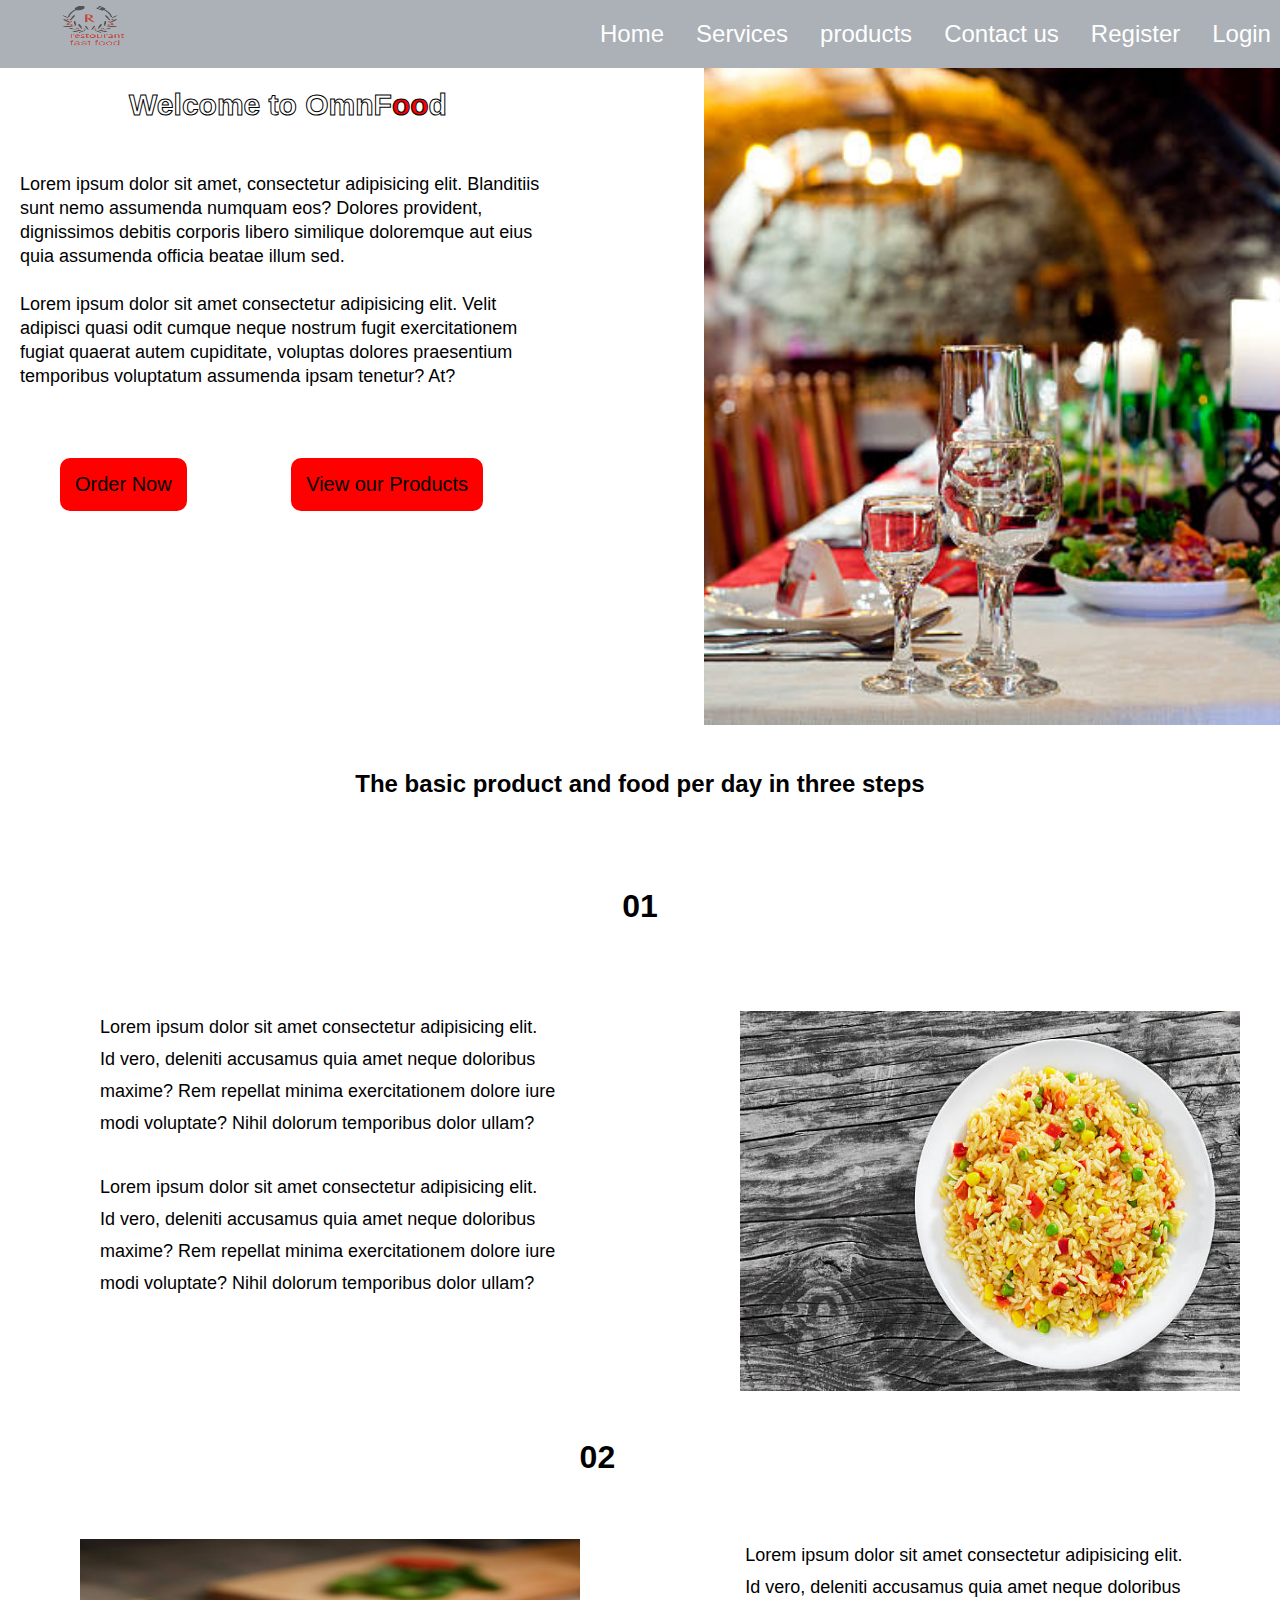
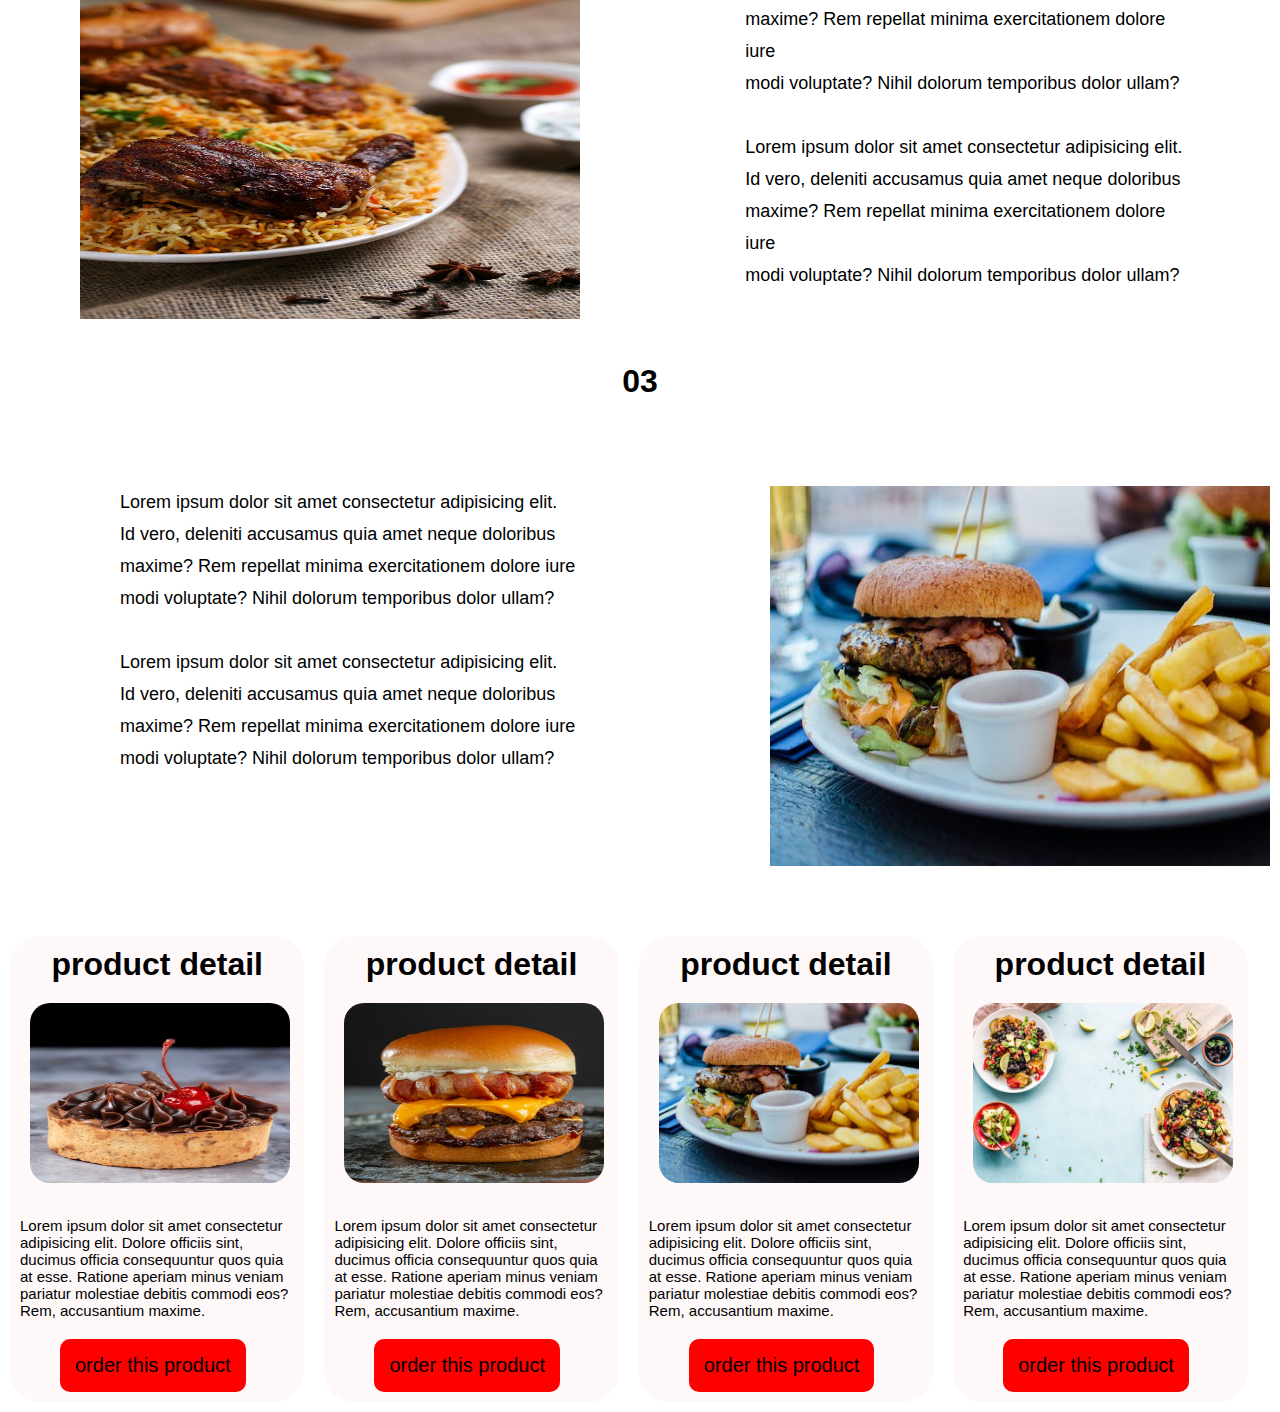
<file: index.html>
<!DOCTYPE html>
<html lang="en">
<head>
    <meta charset="UTF-8">
    <meta http-equiv="X-UA-Compatible" content="IE=edge">
    <meta name="viewport" content="width=device-width, initial-scale=1.0">
    <title>PROJECT</title>
    <link rel="stylesheet" href="index.css">
    <link rel="preconnect" href="https://fonts.googleapis.com">
<link rel="preconnect" href="https://fonts.gstatic.com" crossorigin>
<link href="https://fonts.googleapis.com/css2?family=Roboto:wght@100&display=swap" rel="stylesheet">
</head>
<body>
    <header class="header">
        <nav class="navbar">
            <div class="logo">
                <img src="./Image/fast-removebg-preview.png" >
            </div>
            <ul>
                <li><a href="index.html"> Home</a></li>
                <li><a href="services.html"> Services</a></li>
                <li><a href="products.html"> products</a></li>               
                 <li><a href="contact.html"> Contact us</a></li>
                 <li><a href="register.html"> Register</a></li>
                 <li><a href="login.html"> Login</a></li>
            </ul>
        </nav>
        <aside class="container">
            <div class="container-part1">
               <strong><h1>Welcome to OmnF<span>oo</span>d</h1></strong>
                <p>
                    Lorem ipsum dolor sit amet, consectetur adipisicing elit. Blanditiis sunt nemo assumenda numquam eos? Dolores provident, dignissimos debitis corporis libero similique doloremque aut eius quia assumenda officia beatae illum sed.<br><br>
           Lorem ipsum dolor sit amet consectetur adipisicing elit. Velit adipisci quasi odit cumque neque nostrum fugit exercitationem fugiat quaerat autem cupiditate, voluptas dolores praesentium temporibus voluptatum assumenda ipsam tenetur? At?</p>
            <div class="button">
           <button>Order Now</button>
                <button style="margin-left:100px" >View our Products</button></div>   
        </div>
            <div class="container-part2"></div>
        </aside>
    </header>
    <div class="products">
        <h2>The basic product and food per day in three steps</h2>
        <div class="day-per-day">
            <h2>01</h2><br><br>
            <div class="product-one">
                
                <p>Lorem ipsum dolor sit amet consectetur adipisicing elit.<br> Id vero, deleniti accusamus quia amet neque doloribus<br> maxime? Rem repellat minima exercitationem dolore iure<br> modi voluptate? Nihil dolorum temporibus dolor ullam?<br>
                    <br>
                    Lorem ipsum dolor sit amet consectetur adipisicing elit.<br> Id vero, deleniti accusamus quia amet neque doloribus<br> maxime? Rem repellat minima exercitationem dolore iure<br> modi voluptate? Nihil dolorum temporibus dolor ullam?<br>
                    <br></p>
                    
                <img src="./Image/pilau.jpg" alt="" width="500px" height="380px">
                

        </div><br>
 <div class="day-per-day">
 <div class="product-two">
  <img src="./Image/chic.jpeg" alt="" width="500px" height="380px">
<h2>02</h2><br><br><br>
<p>Lorem ipsum dolor sit amet consectetur adipisicing elit.<br> Id vero, deleniti accusamus quia amet neque doloribus<br> maxime? Rem repellat minima exercitationem dolore iure<br> modi voluptate? Nihil dolorum temporibus dolor ullam?<br>
                    <br>
 Lorem ipsum dolor sit amet consectetur adipisicing elit.<br> Id vero, deleniti accusamus quia amet neque doloribus<br> maxime? Rem repellat minima exercitationem dolore iure<br> modi voluptate? Nihil dolorum temporibus dolor ullam?<br>
                    <br></p>
</div>
<div class="day-per-day">
    <h2>03</h2><br><br>
<div class="product-three">
    
    <p>Lorem ipsum dolor sit amet consectetur adipisicing elit.<br> Id vero, deleniti accusamus quia amet neque doloribus<br> maxime? Rem repellat minima exercitationem dolore iure<br> modi voluptate? Nihil dolorum temporibus dolor ullam?<br>
                        <br>
                        Lorem ipsum dolor sit amet consectetur adipisicing elit.<br> Id vero, deleniti accusamus quia amet neque doloribus<br> maxime? Rem repellat minima exercitationem dolore iure<br> modi voluptate? Nihil dolorum temporibus dolor ullam?<br>
                        <br></p>
<img src="./Image/food8.jpeg" alt="" width="500px" height="380px">
 
        </div>
    
</div>
    </div>
</div></div>
<div class="all-product" >
<div id="product">
<div class="product-detail">
    <h1>product detail</h1>
    <img src="./Image/food2.jpeg">
    <p>Lorem ipsum dolor sit amet consectetur adipisicing elit. Dolore officiis sint, ducimus officia consequuntur quos quia at esse. Ratione aperiam minus veniam pariatur molestiae debitis commodi eos? Rem, accusantium maxime.</p>
<button id="btn">order this product</button>
</div>
<div class="product-detail">
    <h1>product detail</h1>
    <img src="./Image/food3.jpeg">
    <p>Lorem ipsum dolor sit amet consectetur adipisicing elit. Dolore officiis sint, ducimus officia consequuntur quos quia at esse. Ratione aperiam minus veniam pariatur molestiae debitis commodi eos? Rem, accusantium maxime.</p>
<button id="btn">order this product</button>
</div>
<div class="product-detail">
    <h1>product detail</h1>
    <img src="./Image/food11.jpeg">
    <p>Lorem ipsum dolor sit amet consectetur adipisicing elit. Dolore officiis sint, ducimus officia consequuntur quos quia at esse. Ratione aperiam minus veniam pariatur molestiae debitis commodi eos? Rem, accusantium maxime.</p>
<button id="btn">order this product</button>
</div>
<div class="product-detail">
    <h1>product detail</h1>
    <img src="./Image/food12.jpeg">
    <p>Lorem ipsum dolor sit amet consectetur adipisicing elit. Dolore officiis sint, ducimus officia consequuntur quos quia at esse. Ratione aperiam minus veniam pariatur molestiae debitis commodi eos? Rem, accusantium maxime.</p>
<button id="btn">order this product</button>
</div>
</div>
<a href="products.html"> <button id="view-more">view more products</button></a>
</div>
 


</body>
</html>
</file>
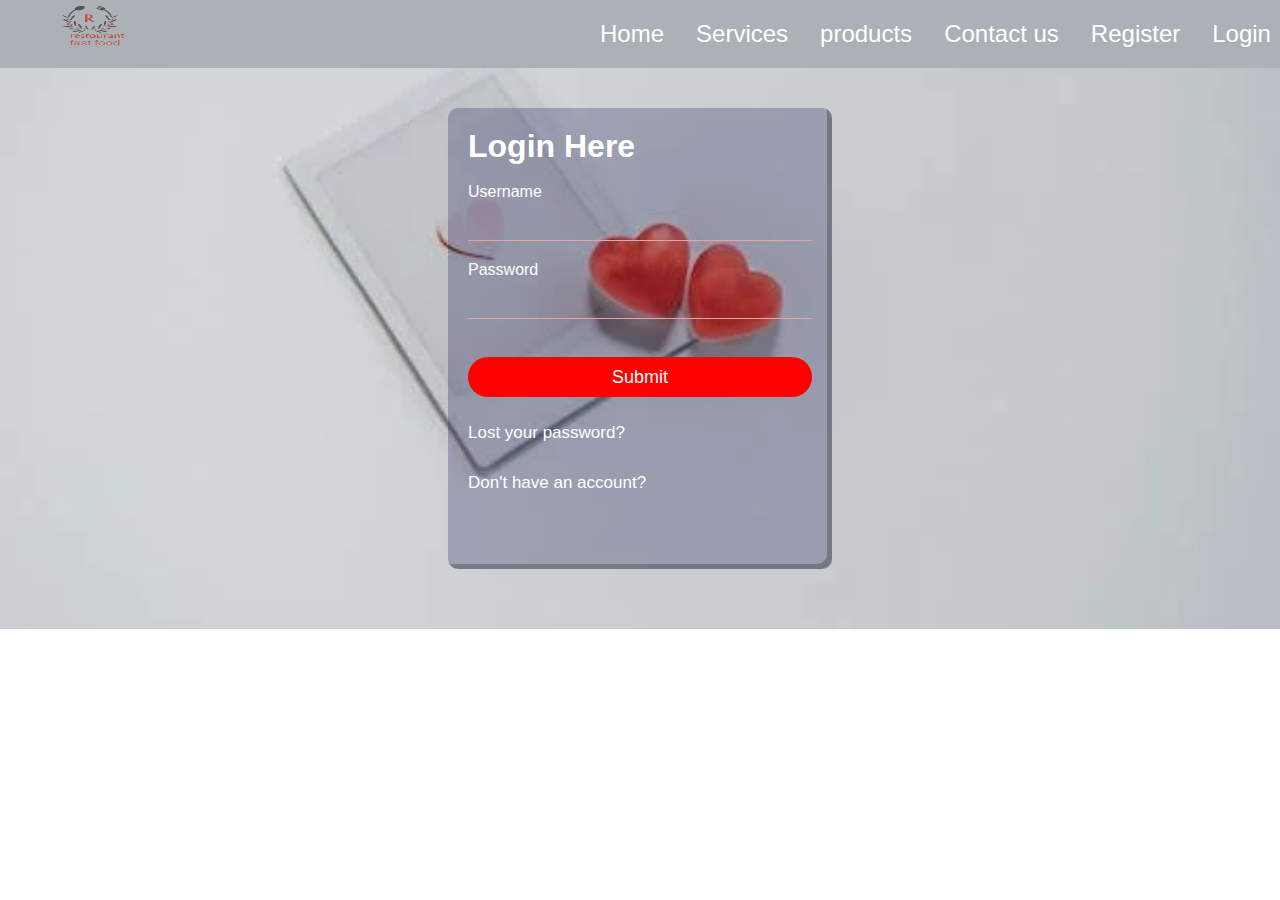
<file: login.html>
<!DOCTYPE html>
<html lang="en">
<head>
    <meta charset="UTF-8">
    <meta http-equiv="X-UA-Compatible" content="IE=edge">
    <meta name="viewport" content="width=device-width, initial-scale=1.0">
    <title>Document</title>
    <link rel="stylesheet" href="index.css">
</head>
<body>
    <div class="box">
        
    <nav class="navbar">
        <div class="logo">
            <img src="./Image/fast-removebg-preview.png">
        </div>
        <ul>
            <li><a href="index.html"> Home</a></li>
            <li><a href="services.html"> Services</a></li>
            <li><a href="products.html"> products</a></li>               
             <li><a href="contact.html"> Contact us</a></li>
             <li><a href="register.html"> Register</a></li>
             <li><a href="login.html"> Login</a></li>
        </ul>
    </nav>
    <div class="loginbox">
        
        <h1>Login Here</h1><br>
        <form>
            <label>Username</label><br>
            <input type="text"><br>
            <label>Password</label><br>
            <input type="text"><br><br>
            <input type="Submit"><br>
           
           
        </form>
        <a href="forget.html">Lost your password?</a> <br><br>
        <a href="register.html">Don't have an account?</a><br><br>
        <a href=""></a><br>
    </div>
    
</div>
</body>
</html>
</file>
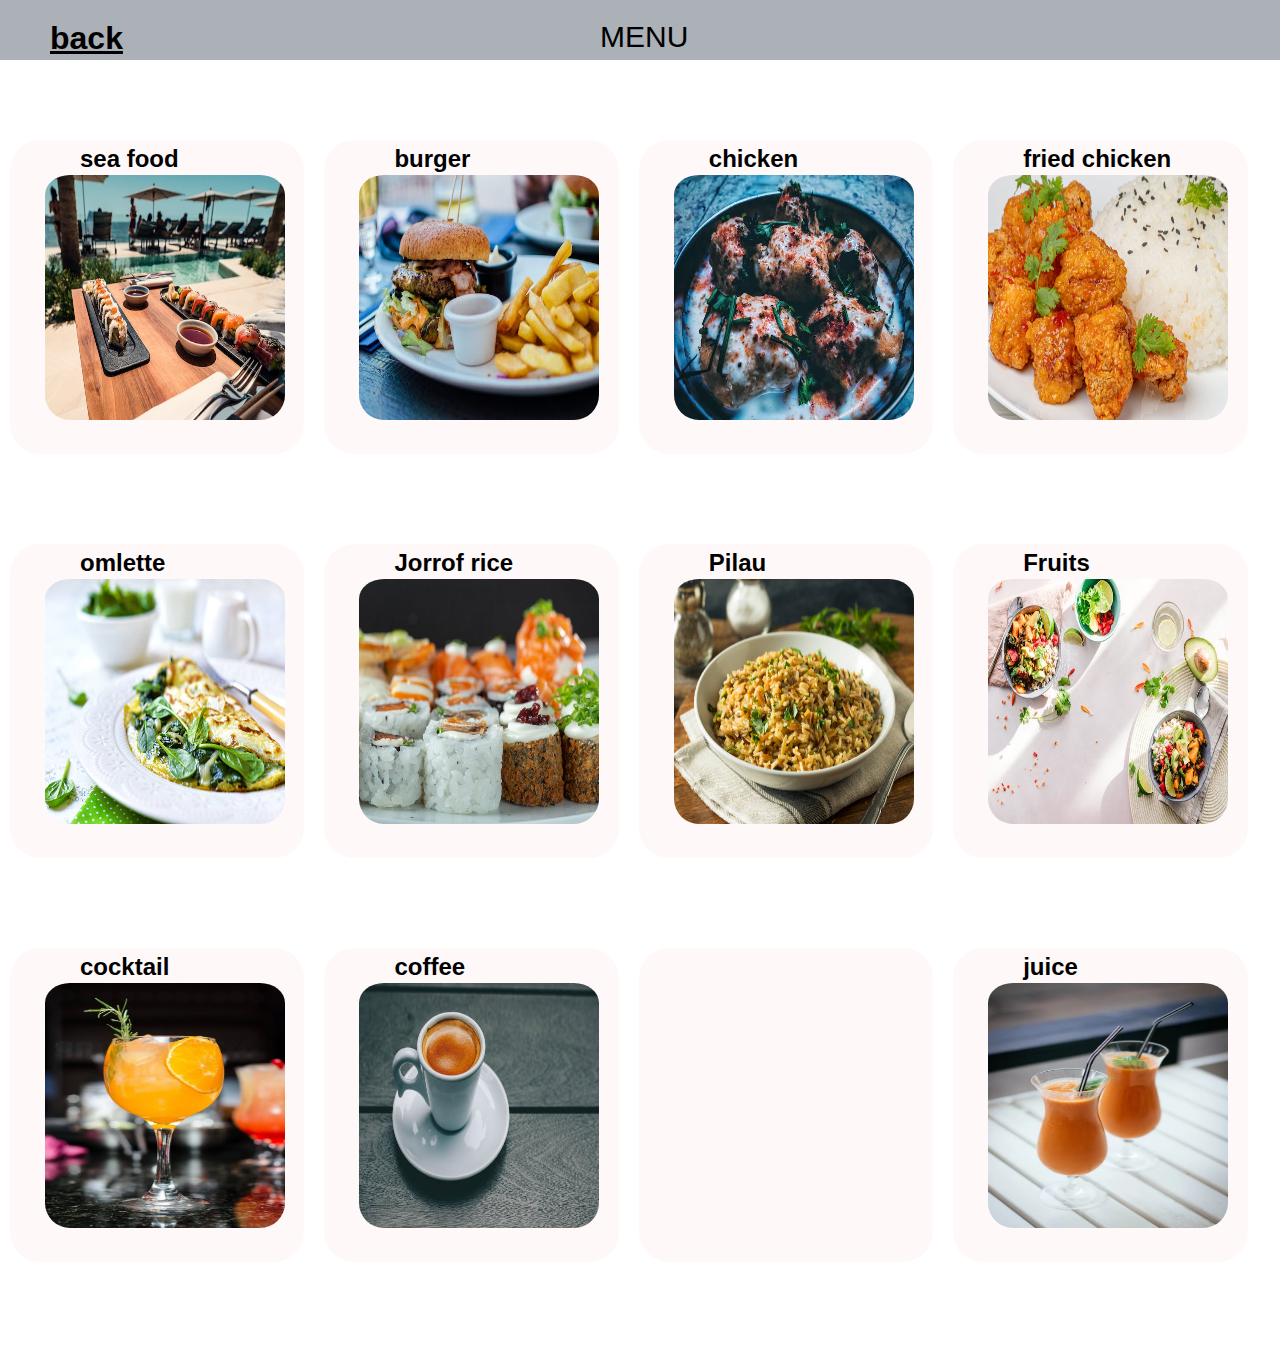
<file: menu.html>
<!DOCTYPE html>
<html lang="en">
<head>
    <meta charset="UTF-8">
    <meta http-equiv="X-UA-Compatible" content="IE=edge">
    <meta name="viewport" content="width=device-width, initial-scale=1.0">
    <title>Document</title>
    <link rel="stylesheet" href="index.css">
</head>
<body>
    <div class="menu2">
    <div class="menu">
        <h1><a href="services.html">back</a></h1>
        <p>MENU</p></div>
    <div class="image">
        <div class="image2">
        <h2>sea food</h2>
        <img src="./Image/sea.jpeg" width="280px" height="300px"></div>
        <div class="image2">
        <h2>burger</h2>
        <img src="./Image/food8.jpeg" width="280px" height="300px"></div>
        <div class="image2">
        <h2>chicken</h2>
        <img src="./Image/chic1.jpeg" width="280px" height="300px"></div>
        <div class="image2">
        <h2>fried chicken</h2>
        <img src="./Image/food5.jpeg" width="280px" height="300px"></div>
        <div class="image2">
        <h2>omlette</h2>
        <img src="./Image/oml.jpg" width="280px" height="300px"></div>
        <div class="image2">
        <h2>Jorrof rice</h2>
        <img src="./Image/jor.jpeg" width="280px" height="300px"></div>
        <div class="image2">
        <h2>Pilau</h2>
        <img src="./Image/pila.jpg" width="280px" height="300px"></div>
        <div class="image2">
        <h2>Fruits</h2>
        <img src="./Image/fruit.jpeg" width="280px" height="300px"></div>
        <div class="image2">
            <h2>cocktail</h2>
            <img src="./Image/cocktail.webp" width="280px" height="300px"></div>
            <div class="image2">
                <h2>coffee</h2>
                <img src="./Image/coffee2.jpeg" width="280px" height="300px"></div><div class="image2"></div>  
                <div class="image2">
                    <h2>juice</h2>
                    <img src="./Image/jui.webp" width="280px" height="300px"></div><div class="image2"></div>
    </div>
</div>
        
            
</body>
</html>
</file>
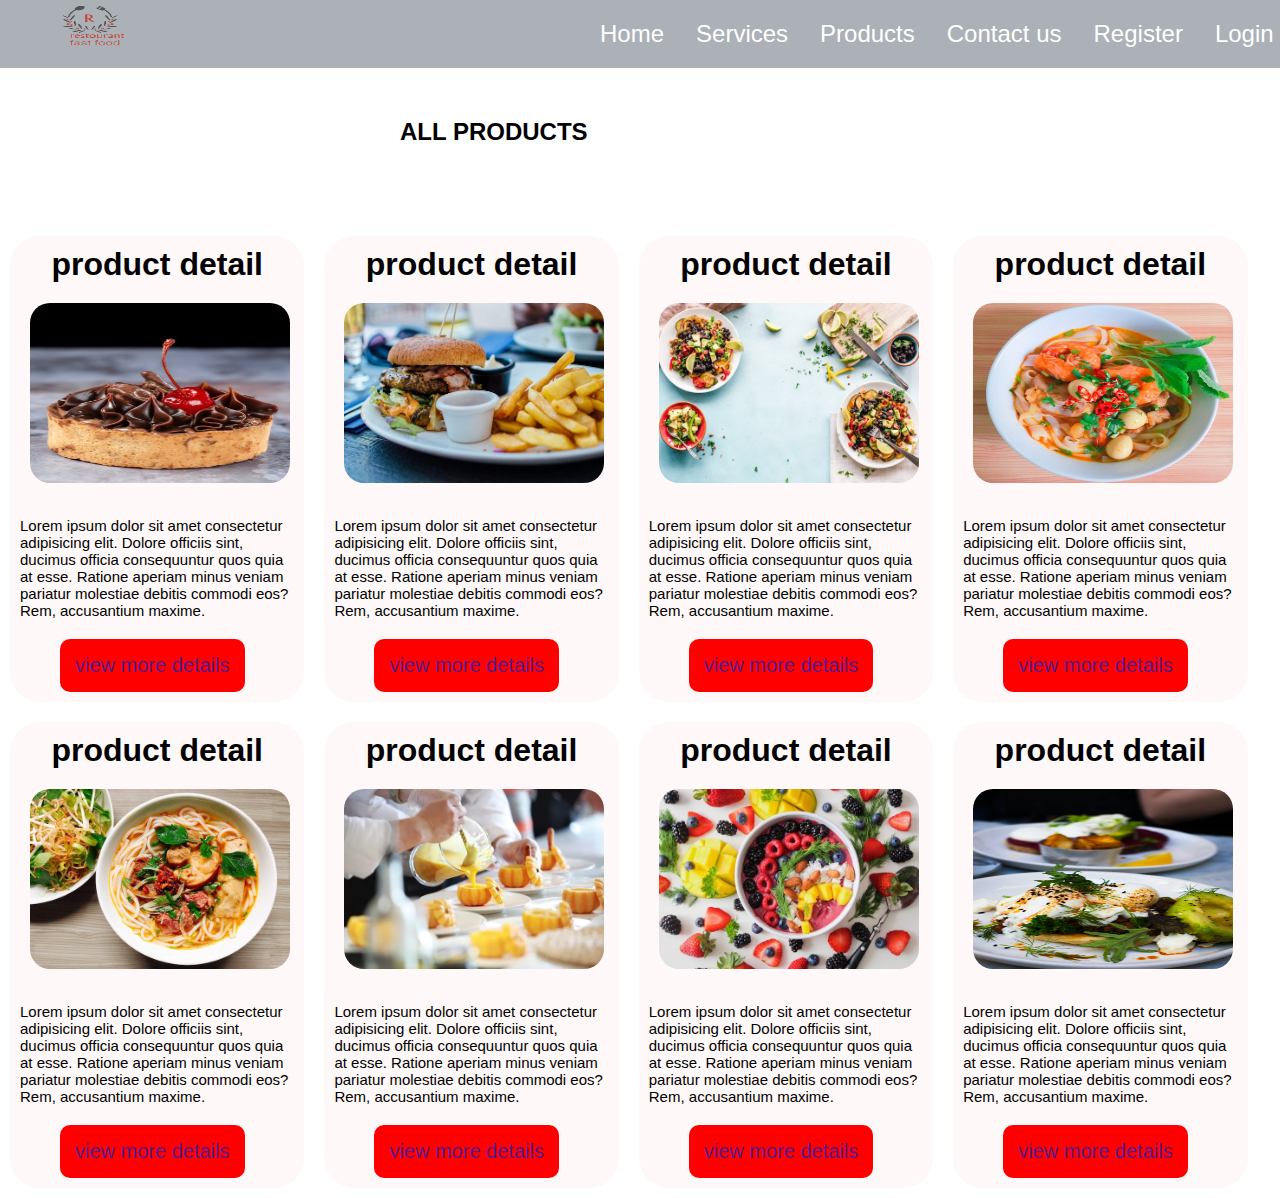
<file: products.html>
<!DOCTYPE html>
<html lang="en">
<head>
    <meta charset="UTF-8">
    <meta http-equiv="X-UA-Compatible" content="IE=edge">
    <meta name="viewport" content="width=device-width, initial-scale=1.0">
    <title>ALL PRODUCTS</title>
    <link rel="stylesheet" href="index.css">
</head>
<body>
    <div class="about">
    <nav class="navbar">
        <div class="logo">
            <img src="./Image/fast-removebg-preview.png">
        </div>
        <ul>
            <li><a href="index.html"> Home</a></li>
            <li><a href="services.html"> Services</a></li>
            <li><a href="index.html"> Products</a></li>               
             <li><a href="contact.html"> Contact us</a></li>
             <li><a href="register.html"> Register</a></li>
             <li><a href="login.html"> Login</a></li>
        </ul>
    </nav>
    <h2> ALL PRODUCTS</h2>
    <div class="about1">
   
   <div id="product">
        <div class="product-detail">
            <h1>product detail</h1>
            <img src="./Image/food2.jpeg"">
            <p>Lorem ipsum dolor sit amet consectetur adipisicing elit. Dolore officiis sint, ducimus officia consequuntur quos quia at esse. Ratione aperiam minus veniam pariatur molestiae debitis commodi eos? Rem, accusantium maxime.</p>
            <a href=""><button id="btn">view more details</a></button>
        </div>
        <div class="product-detail">
            <h1>product detail</h1>
            <img src="./Image/food11.jpeg">
            <p>Lorem ipsum dolor sit amet consectetur adipisicing elit. Dolore officiis sint, ducimus officia consequuntur quos quia at esse. Ratione aperiam minus veniam pariatur molestiae debitis commodi eos? Rem, accusantium maxime.</p>
            <a href=""><button id="btn">view more details</a></button>
        </div>
        <div class="product-detail">
            <h1>product detail</h1>
            <img src="./Image/food12.jpeg">
            <p>Lorem ipsum dolor sit amet consectetur adipisicing elit. Dolore officiis sint, ducimus officia consequuntur quos quia at esse. Ratione aperiam minus veniam pariatur molestiae debitis commodi eos? Rem, accusantium maxime.</p>
            <a href=""><button id="btn">view more details</a></button>
        </div>
        <div class="product-detail">
            <h1>product detail</h1>
            <img src="./Image/food13.jpeg">
            <p>Lorem ipsum dolor sit amet consectetur adipisicing elit. Dolore officiis sint, ducimus officia consequuntur quos quia at esse. Ratione aperiam minus veniam pariatur molestiae debitis commodi eos? Rem, accusantium maxime.</p>
            <a href=""><button id="btn">view more details</a></button>
        </div>
        <div class="product-detail">
            <h1>product detail</h1>
            <img src="./Image/food14.jpeg">
            <p>Lorem ipsum dolor sit amet consectetur adipisicing elit. Dolore officiis sint, ducimus officia consequuntur quos quia at esse. Ratione aperiam minus veniam pariatur molestiae debitis commodi eos? Rem, accusantium maxime.</p>
            <a href=""><button id="btn">view more details</a></button>
        </div>
        <div class="product-detail">
            <h1>product detail</h1>
            <img src="./Image/food15.webp">
            <p>Lorem ipsum dolor sit amet consectetur adipisicing elit. Dolore officiis sint, ducimus officia consequuntur quos quia at esse. Ratione aperiam minus veniam pariatur molestiae debitis commodi eos? Rem, accusantium maxime.</p>
            <a href=""><button id="btn">view more details</a></button>
        </div>
        <div class="product-detail">
            <h1>product detail</h1>
            <img src="./Image/food10.jpeg">
            <p>Lorem ipsum dolor sit amet consectetur adipisicing elit. Dolore officiis sint, ducimus officia consequuntur quos quia at esse. Ratione aperiam minus veniam pariatur molestiae debitis commodi eos? Rem, accusantium maxime.</p>
            <a href=""><button id="btn">view more details</a></button>
        </div>
        <div class="product-detail">
            <h1>product detail</h1>
            <img src="./Image/food17.jpeg">
            <p>Lorem ipsum dolor sit amet consectetur adipisicing elit. Dolore officiis sint, ducimus officia consequuntur quos quia at esse. Ratione aperiam minus veniam pariatur molestiae debitis commodi eos? Rem, accusantium maxime.</p>
      <a href=""><button id="btn">view more details</a></button>
        </div>
    </div>
</div>
</div>
</body>
</html>
</file>
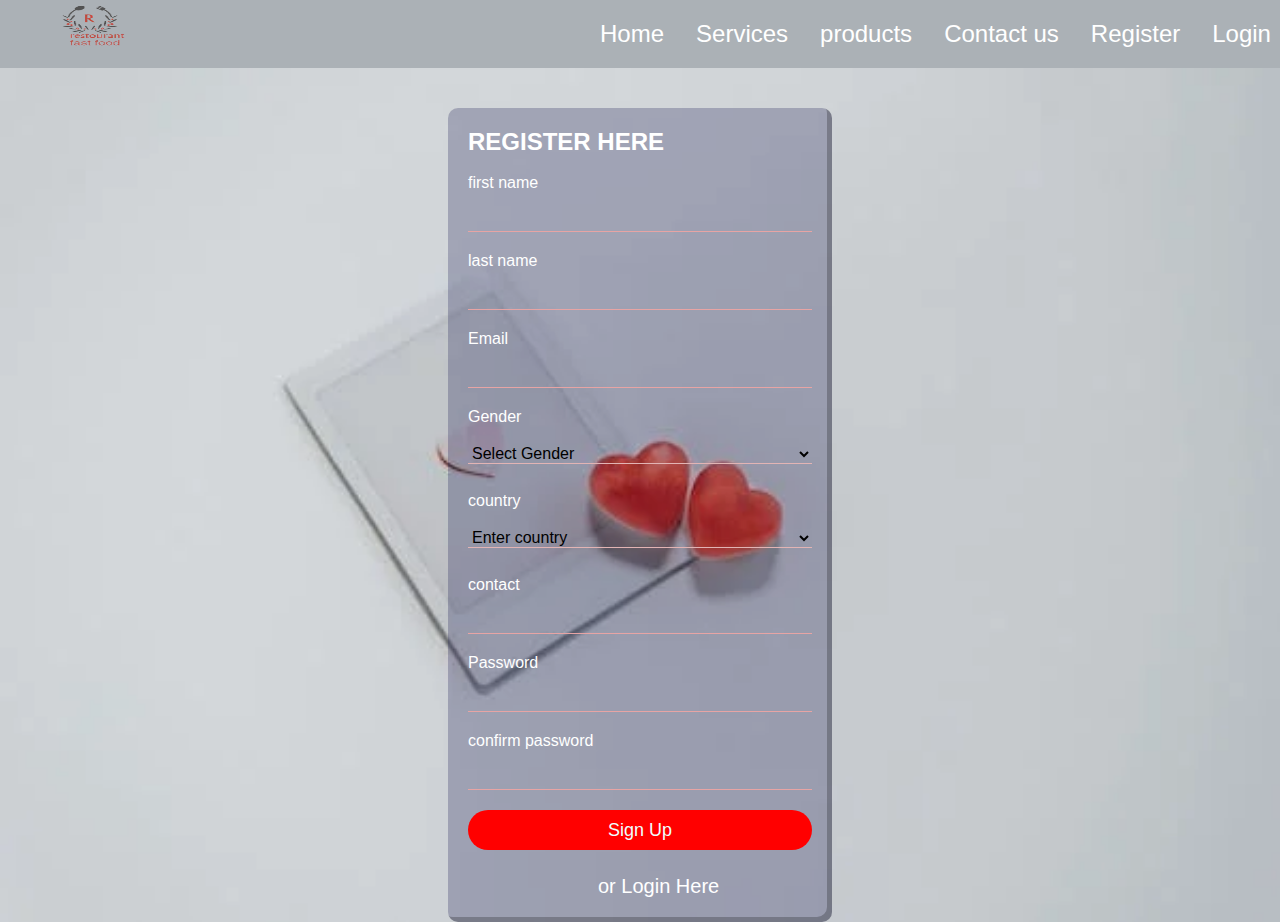
<file: register.html>
<!DOCTYPE html>
<html lang="en">
<head>
    <meta charset="UTF-8">
    <meta http-equiv="X-UA-Compatible" content="IE=edge">
    <meta name="viewport" content="width=device-width, initial-scale=1.0">
    <title>Document</title>
    <link rel="stylesheet" href="index.css">
</head>
<body>
    <nav class="navbar">
        <div class="logo">
            <img src="./Image/fast-removebg-preview.png">
        </div>
        <ul>
            <li><a href="index.html"> Home</a></li>
            <li><a href="services.html"> Services</a></li>
            <li><a href="products.html"> products</a></li>               
             <li><a href="contact.html"> Contact us</a></li>
             <li><a href=""> Register</a></li>
             <li><a href="login.html"> Login</a></li>
        </ul>
    </nav>
    <div class="register">
    <div class="loginbox">
        <h2>REGISTER HERE</h2><br>
        <form>
            <label>first name</label>
            <input type="text"><br>
            <label>last name</label>
            <input type="text"><br>
            <label>Email</label>
            <input type="text"><br>
            <label>Gender</label><br><br>
            <select id="country" style="border:none;width:100%;margin-bottom:10px;background:transparent;outline:none;border-bottom: 1px solid rgb(226, 180, 180);font-size: 16px;">
                <option value="Gender"> Select Gender</option>
                <option value="Male">Male</option>
                <option value="Female">Female</option>
            </select><br><br>
            <label>country</label><br><br>
            <select id="country" style="border:none;width:100%;margin-bottom:10px;background:transparent;outline:none;border-bottom: 1px solid rgb(226, 180, 180);font-size: 16px;">
                <option value="Gender">Enter country</option>
                <option value="Gender">Rwanda</option>
                <option value="Male">Burundi</option>
                <option value="Female">Uganda</option>
                <option value="Female">Kenya</option>
                <option value="Female">Tanzania</option>
               <!-- <a href=""><option value="Female">Other</option></a>  -->
            </select><br><br>
            <label>contact</label>
            <input type="text"><br>
           <span><label>Password</label></span><br>
            <input type="text"><br>
            <label>confirm password</label><br>
            <input type="text"><br>
            <input type="Submit" name="" value="Sign Up"><br>
           
        </form>
        <a href="login.html">or Login Here</a><br>
    </div>
    
</div>
</body>
</html>
</file>
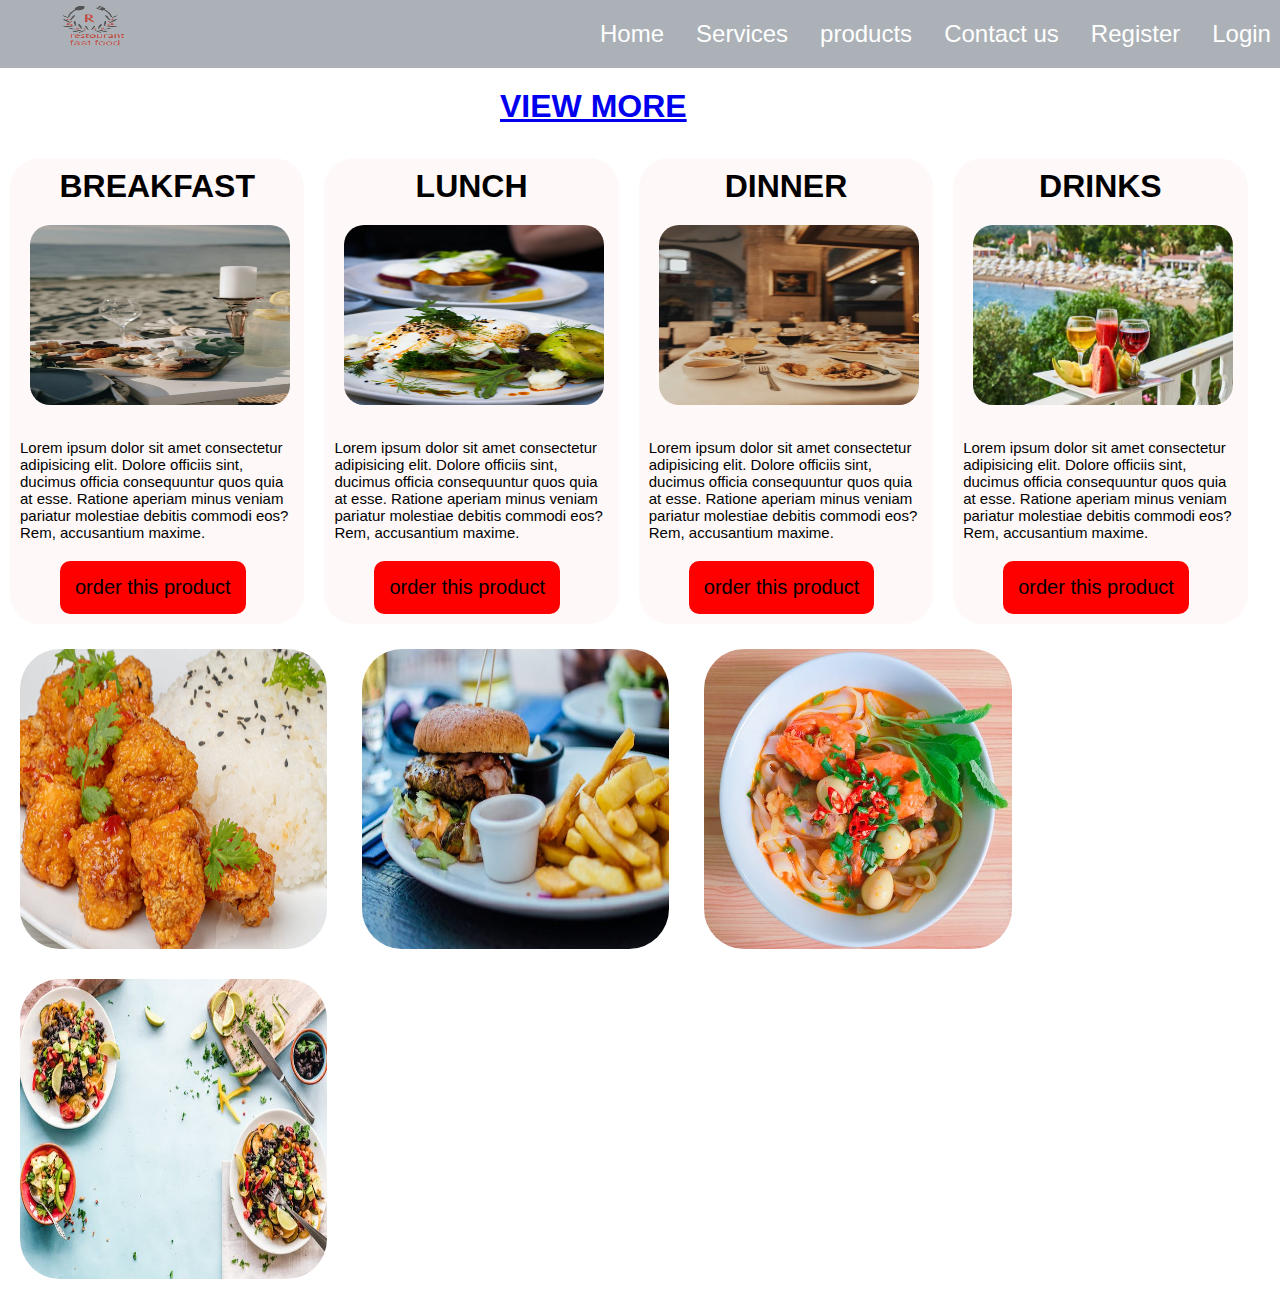
<file: services.html>
<!DOCTYPE html>
<html lang="en">
<head>
    <meta charset="UTF-8">
    <meta http-equiv="X-UA-Compatible" content="IE=edge">
    <meta name="viewport" content="width=device-width, initial-scale=1.0">
    <title>Document</title>
    <link rel="stylesheet" href="index.css">
</head>
<body>
    <div class="services">
        <nav class="navbar">
            <div class="logo">
                <img src="./Image/fast-removebg-preview.png">
            </div>
            <ul>
                <li><a href="index.html"> Home</a></li>
                <li><a href="services.html"> Services</a></li>
                <li><a href="products.html"> products</a></li>               
                 <li><a href=""> Contact us</a></li>
                 <li><a href="register.html"> Register</a></li>
                 <li><a href="login.html"> Login</a></li>
            </ul>
        </nav>
        <div class="VIEW">
            <h1><a href="menu.html">VIEW MORE</a></h1></div>
    <div id="product">
        <div class="product-detail">
            <h1>BREAKFAST</h1>
            <img src="./backfood3.webp">
            <p>Lorem ipsum dolor sit amet consectetur adipisicing elit. Dolore officiis sint, ducimus officia consequuntur quos quia at esse. Ratione aperiam minus veniam pariatur molestiae debitis commodi eos? Rem, accusantium maxime.</p>
        <button id="btn">order this product</button>
        </div>
        <div class="product-detail">
            <h1>LUNCH</h1>
            <img src="./Image/food17.jpeg">
            <p>Lorem ipsum dolor sit amet consectetur adipisicing elit. Dolore officiis sint, ducimus officia consequuntur quos quia at esse. Ratione aperiam minus veniam pariatur molestiae debitis commodi eos? Rem, accusantium maxime.</p>
        <button id="btn">order this product</button>
        </div>
        <div class="product-detail">
            <h1>DINNER</h1>
            <img src="./Image/food1.webp">
            <p>Lorem ipsum dolor sit amet consectetur adipisicing elit. Dolore officiis sint, ducimus officia consequuntur quos quia at esse. Ratione aperiam minus veniam pariatur molestiae debitis commodi eos? Rem, accusantium maxime.</p>
        <button id="btn">order this product</button>
        </div>
        <div class="product-detail">
            <h1>DRINKS</h1>
            <img src="./Image/backfood9.jpeg">
            <p>Lorem ipsum dolor sit amet consectetur adipisicing elit. Dolore officiis sint, ducimus officia consequuntur quos quia at esse. Ratione aperiam minus veniam pariatur molestiae debitis commodi eos? Rem, accusantium maxime.</p>
        <button id="btn">order this product</button>
        </div>
        <div class="image">
        <img src="./Image/food5.jpeg" width="280px" height="300px">
        <img src="./Image/food8.jpeg" width="280px" height="300px">
        <img src="./Image/food13.jpeg" width="280px" height="300px">
        <img src="./Image/food12.jpeg" width="280px" height="300px">
    </div>
    </div>
    </div>
</body>
</html>
</file>
<file: index.css>
* {
  margin: 0;
  padding: 0;
  box-sizing: border-box;
}
body {
  font-family: sans-serif;
}
.navbar {
  background-color: rgb(171, 177, 182);
  width: 100%;
margin-top: -150px;
  display: flex;
  /* position: fixed; */
}
.navbar ul {
  display: flex;
  list-style: none;
  gap:2rem; 
  color: white;
  font-size: 1.5rem;
padding-left: 600PX;
margin-top: 170px;
padding-bottom: 20PX;
  justify-content:right;
}
.navbar ul li a {
  color: white;
  text-decoration: none;
  /* text-align: center; */
}
.navbar ul li:hover {
  background-color: red;
  cursor: pointer;
  color: black;
  border-radius: 5px;
  /* padding: 5px; */
}
.logo img {
padding-top: 150PX;
width:180PX;
  height: 210PX;
  position: absolute;
}
.container {
  width: 100%;
  height: 78vh;
  /* background-color: rgb(134, 137, 136);  */
  display: flex;
  justify-content: space-between;
}
.container-part1 {
  width: 45%;
  height: 73vh;
  background-color: white;
}
.container-part1 span {
  color: red;
}
.container-part1 h1 {
  text-align: center;
  padding-top: 20px;
  font-size: 30px;
  font-weight: 700;
}
.container-part1 p {
  font-size: 18px;
  padding: 50px 20px;
  line-height: 1.5rem;
}
.container-part2 {
  width: 45%;
  height: 73vh;
  background-image: url(./resto1.jpg);
  background-position: center;
  background-repeat: no-repeat;
  background-size: cover;
}
.button {
  margin-left: 60px;
  margin-top: 20px;
}
button {
  font-size: 20px;
  padding: 15px;
  border-radius: 10px;
  border: none;
  background-color: red;
  border-color: rgb(244, 8, 8);
}
.day-per-day {
  /* display:flex; */
  justify-content: space-around;
  /* width: 80%; */
  margin: auto;
  padding:40px 40px;
}
.day-per-day h2{
  font-size: 2rem;
}
.products p {
  font-size: 18px;
  line-height: 1.5;
}
.products h2 {
  text-align: center;
  padding-bottom: 50px;
}
.product-one {
  display: flex;
  /* justify-content: space-between;
    margin:0; */
  /* float:left; */
}
.product-one img {
  margin-left: 700px;
  position: absolute;
  z-index: 9;
}
.product-one p {
  position: relative;
  z-index: 10;
  margin-left: 60px;
  line-height: 2rem;
}
.product-two {
  display: flex;
  margin-top: 50px;
}
.product-two img {
  /* margin-left: -100px; */
  margin-top: 100px;
}
.product-two p {
  margin-left: 130px;
  margin-top: 100px;
  line-height: 2rem;
}
.product-three {
  display: flex;
  /* margin-top: 30px ; */
}
.product-three img {
  margin-left: 650px;
  position: absolute;
  z-index: 9;
}
.product-three p {
    line-height: 2rem;
  position: relative;
  z-index: 10;
  /* margin-left: -200px; */
}
#product{
  background-color:white;
  width:100%;
  position: absolute;
  /* height:100%; */
  /* padding-bottom:30px; */
  display:flex;
  flex-wrap: wrap;
  /* gap:1rem; */
  /* padding-top: 20px; */
}
/* .product-detail{
  width: 18%;
  /* padding:10px; */
  /* height:50vh; */
  /* background-color: red; */
  /* justify-content: space-between; */

.product-detail{
  width: 23%;
  margin:10px;
  /* height:50vh; */
  background-color:rgb(255, 248, 248);
  border-radius: 30px;
}
.product-detail:hover{
  transform: translateY(2px);
  box-shadow:3px 3px 3px 3px ;
}
.product-detail a{
  text-decoration: none;
}
.product-detail h1{
  /* margin-left:20px ; */
  font-weight: bold;
  padding-top: 10px;
  text-align: center;
}
.product-detail img{
  padding:20px;
  width:300px;
  height:220px;
  padding-top: 20px;
  /* margin:10px; */
  border-radius: 40PX;
}
.product-detail p{
  padding:10px;
  font-size:15px ;
}
#btn{
  background-color: red;
  margin:10px 50px;

}
#btn:hover{
  cursor:pointer;
  background-color: white;
}
#view-more{
  margin-left: 550px;
  margin-top: 100px;
  background-color: chocolate;
}
.about h2{
  margin-left: 400px;
margin-top: 50px;
}
.about1{
  margin-top: 80px;
}
.loginbox{
  background-color: aquamarine;
  background-color: rgba(0, 0, 65, 0.23);
  box-shadow:inset -5px -5px rgba(0, 0, 0, 0.23);
  color:white;
  border-radius: 10px;
  margin:auto;
  margin-top: 40px;
  width:30%;
  /* height:300px; */
  background-repeat: no-repeat;
  padding:20px;
  /* background-color: rgb(0,0,0,0.23); */
  /* box-shadow: 20px; */
  /* margin-top: 20px; */
  /* color:transparent; */
}
.loginbox input{
  width:100%;
  margin-bottom: 20px;
}
.loginbox input[type="text"],input[type="Password"]{
  border: none;
  border-bottom: 1px solid #e7a4a4;
  background:transparent;
  outline:none;
  height:40px;
  color:#302626;
  font-size: 16px;
}
.loginbox input[type="Submit"]{
  border:none;
  outline: none;
  height: 40px;
  background:red;
  color:azure;
  font-size: 18px;
  border-radius: 30px;
}
.loginbox input[type="Submit"]:hover{
  background-color: rgb(223, 223, 126);
  cursor:pointer;
  color:black;
}
.box{
  background-image:url(backfood7.webp);
  background-repeat: no-repeat;
  background-size: cover;
  padding-bottom: 60PX;
}
.box loginbox{
  color:transparent;
}
.loginbox a{
  text-decoration: none;
  line-height: 2rem;
  font-size: 17px;
  color:white;
}
.loginbox a:hover{
  /* background-color: rgb(23, 185, 72); */
  color:black;
}
/* .register{
  display:flex;

} */
.loginbox button{
  width:350px;
  border-radius: 30px;
  height:20px;
  padding-bottom: 30px;
  color:white;
}
.loginbox button:hover{
  background-color: rgb(223, 223, 126);
}
.register{
  background-image: url(backfood7.webp);
  /* background-repeat: no-repeat; */
  background-size: cover;
position: absolute;
width:100%
}
.register a{
  font-size: 20PX;
  padding-left: 130PX;
}
.box1{
  background-image: url(backfood7.webp);
  /* background-position: center; */
  background-size: cover;
  position: absolute;
  width:100%;
  height:100vh;
  /* background-repeat: no-repeat; */
  background-size: cover;
 
  
}
.box1 .loginbox{
  background-color: rgba(0, 0, 65, 0.23);
  box-shadow:inset -5px -5px rgba(0, 0, 0, 0.23);
  color:white;
  border-radius: 10px;
}
.menu{
  background-color: rgb(171, 177, 182) ;
  padding-bottom: 60PX;
}
.menu h1{
  padding-left: 50px;
 position: absolute;
  padding-top: 20px;
 
}
.VIEW h1{
  padding-top: 20px;
  position: absolute;
  padding-left: 500px;
}
.menu P{
  padding-left: 600px;
  padding-top: 20PX;
  font-size: 30PX;
  position: absolute;
}
.menu a{
color: black;
padding-right: 100PX;
}
.menu a:hover{
  cursor: pointer;
}
.services #product{
margin-top: 80px;
}
.image{
  display:flex;
  flex-wrap: wrap;
}
.image h2{
  position:absolute;
}
.image img{
  margin:15px;
 width:24%;
 border-radius: 40px;
margin-left: 20PX;
}
.image2{
  width: 23%;
  margin:10px;
  /* height:50vh; */
  background-color:rgb(255, 248, 248);
  border-radius: 30px;
  margin-top: 80px;
}
.image2 img{
  padding:15px;
  width:270px;
  height:280px;
  padding-top: 20px;
  border-radius: 40PX;
}
.image2 h2{
  font-weight: bold;
  padding-top: 5px;
  text-align: center;
  padding-left: 70px;
}
.contactus{
  background-image: url(backfood7.webp);
  background-repeat: no-repeat;
  background-size: cover;
  width:100%;
  display:flex;
  justify-content: space-between;
  /* margin-left: 20px; */
}
.contactus loginbox{
  padding:20px;
}
strong{
  /* font-size: 300px; */
  -webkit-text-stroke: 1px #000;
  color:transparent;
  /* background-image: linear-gradient(#d82828,#ce2b2b); */
  background-repeat: no-repeat;
  /* -webkit-background-clip: text; */
  /* background-position: 750px 0; */
}
@media screen and (max-width:800px) {
  .navbar{
    width:100%;
  display: block;
padding-top: 10px;
}
.navbar ul{
gap: 10px;
 padding-right: 10px;
 

}

.logo img{

 width: 200px;
 height: 240px;
padding-top: 150px;
}
.container-part2 {
  width: 45%;
  height: 50vh;
  margin-left: 100px;
  
 
}
.button {
  margin-left: 40px;
  margin-top: 20px;
  display: flex;
}
button {
  font-size: 20px;
  padding: 15px;
 
 
}
.product-one img {
  margin-left: 500px;

 width: 200px;
 height: 250px;
}
.product-one p {
  margin-left: -10px;

 
}
.product-two img {
  width: 350px;
  height: 400px;
margin-left: -70px;
}
.product-two p {
 padding-right: 10px;

 
}
.product-three img {
  width: 220px;
  height: 220px;
  margin-left: 400px;
 
}
.product-three p {
  margin-left: -100px;
 
 
}
.product-detail img{
  padding:20px;
  width:230px;
  height:220px;
  padding-top: 20px;
  /* margin:10px; */

}
.product-detail{
  width: 30%;
  margin:10px;
  
}
.image2{
  width: 30%;
  margin:10px;
  
  
  margin-top: 80px;
}
.image2 img{
 
  width:200px;
  height:240px;
 
}
.loginbox{
  
  border-radius: 10px;
  margin:auto;
  margin-top: 40px;
  width:48%;
padding-top: 20px;
height: 90vh;

}
.box{


  background-size: cover;
}
}
</file>
